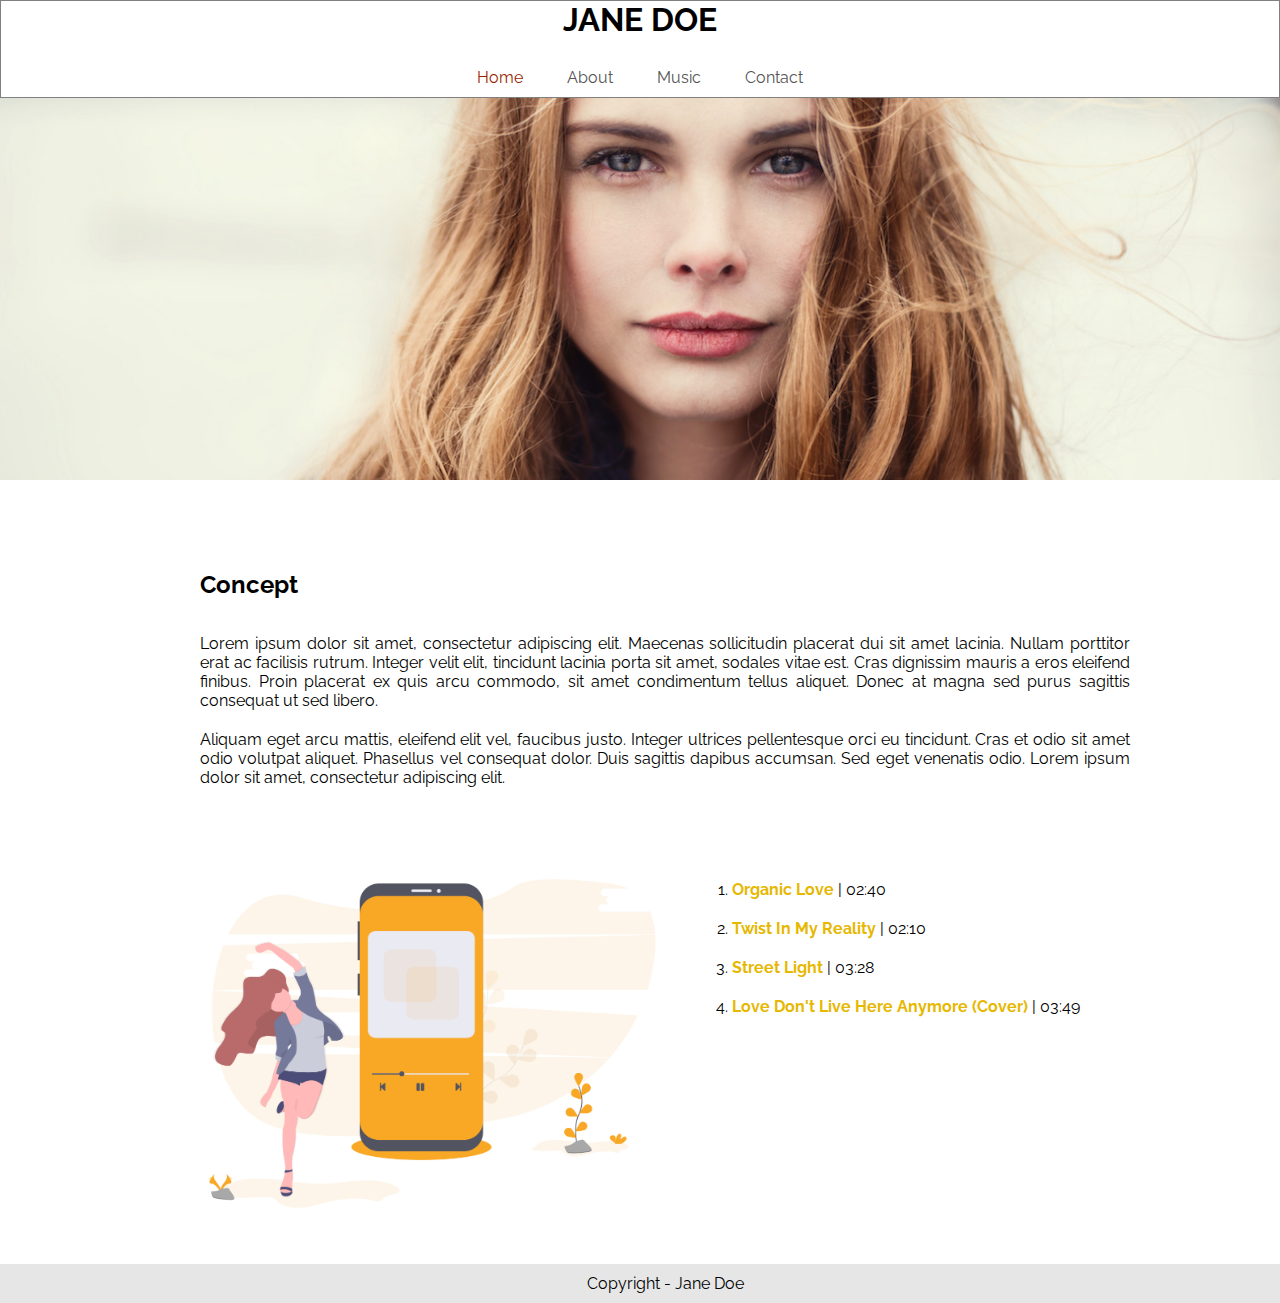
<file: index.html>
<!DOCTYPE html>
<html>
    <head>
        <title>Jane Doe</title>
        <meta charset="utf-8">
        <link href="https://fonts.googleapis.com/css2?family=Raleway:wght@400;700&display=swap" rel="stylesheet">
        <link rel="stylesheet" type="text/css" href="css/style.css">
    </head>
    <body>
        <header>
            <h1>JANE DOE</h1>
            <nav>
                <ul>
                    <li><a href="index.html" class="atual">Home</a></li>
                    <li><a href="about.html">About</a></li>
                    <li><a href="music.html">Music</a></li>
                    <li><a href="contact.html">Contact</a></li>
                </ul>
            </nav>
        </header>
        <section class="img_principal">
            <img src="img/jane.jpg" alt="Jane Doe" title="Jane Doe">
        </section>
        <h2 class="index_subtitulo">Concept</h2>
        <p>
            Lorem ipsum dolor sit amet, consectetur adipiscing elit.
            Maecenas sollicitudin placerat dui sit amet lacinia. Nullam
            porttitor erat ac facilisis rutrum. Integer velit elit, tincidunt
            lacinia porta sit amet, sodales vitae est. Cras dignissim mauris
            a eros eleifend finibus. Proin placerat ex quis arcu commodo,
            sit amet condimentum tellus aliquet. Donec at magna sed purus 
            sagittis consequat ut sed libero.
        </p>
        <p>
            Aliquam eget arcu mattis, eleifend elit vel, faucibus justo.
            Integer ultrices pellentesque orci eu tincidunt.
            Cras et odio sit amet odio volutpat aliquet. Phasellus
            vel consequat dolor. Duis sagittis dapibus accumsan. Sed eget
            venenatis odio. Lorem ipsum dolor sit amet, consectetur adipiscing elit. 
        </p>
        <img src="img/ilustra.png" alt="ilustra" title="ilustra" class="img_secundaria">
        <ol>
            <li><a href="">Organic Love</a> | 02:40</li>
            <li><a href="">Twist In My Reality</a> | 02:10</li>
            <li><a href="">Street Light</a> | 03:28</li>
            <li><a href="">Love Don't Live Here Anymore (Cover)</a> | 03:49</li>
        </ol>
        <footer>
            <p>Copyright - Jane Doe</p>
        </footer>
    </body>
</html>
</file>
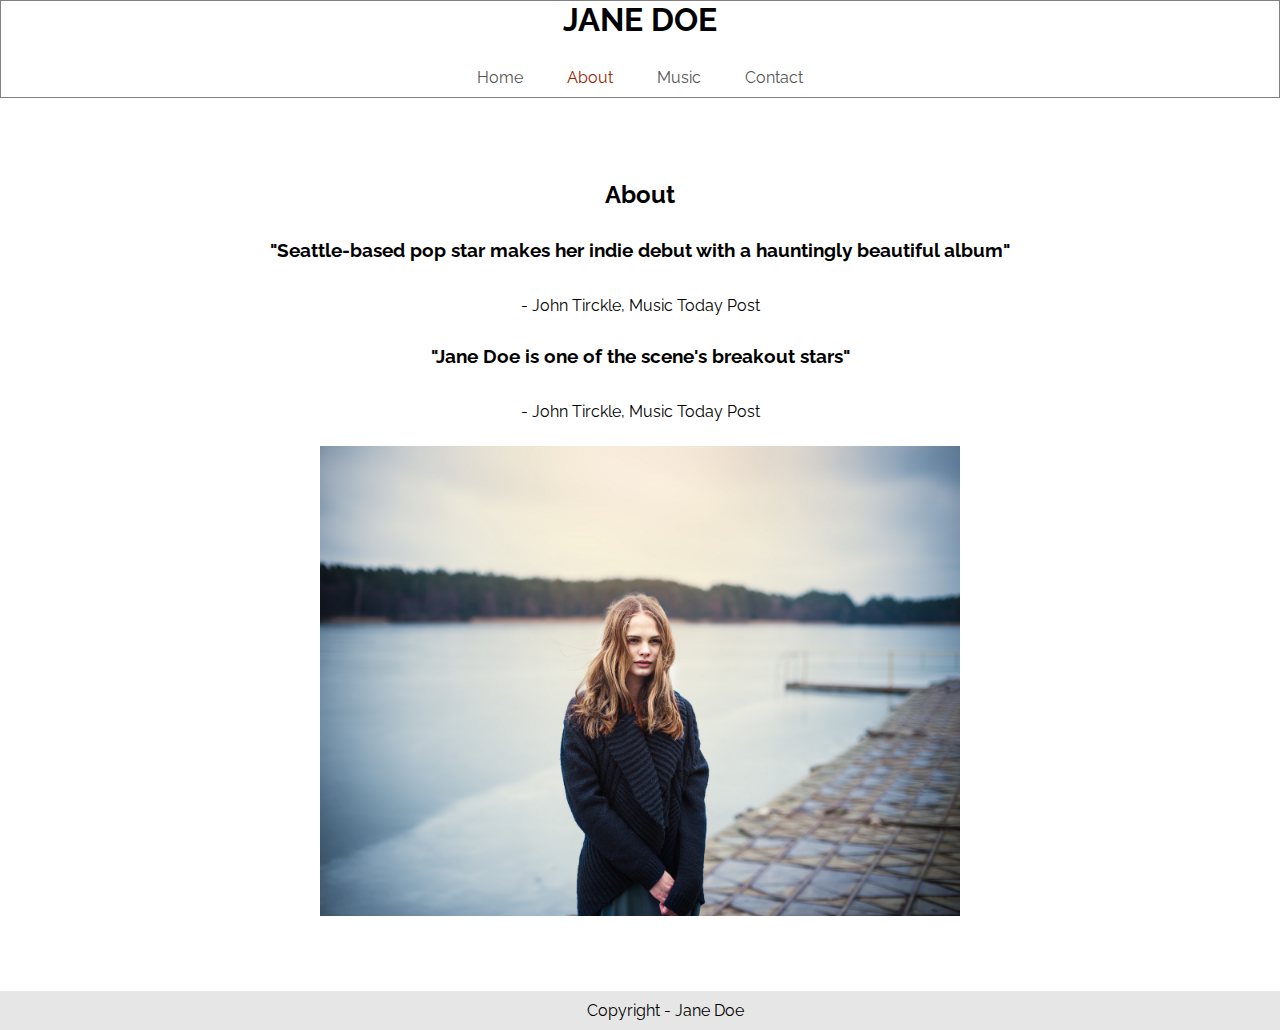
<file: about.html>
<!DOCTYPE html>
<html>
    <head>
        <title>Jane Doe</title>
        <link href="https://fonts.googleapis.com/css2?family=Raleway:wght@400;700&display=swap" rel="stylesheet"> 
        <link rel="stylesheet" href="css/style.css">
    </head>
    <body>
        <header>
            <h1>JANE DOE</h1>
            <nav>
                <ul>
                    <li><a href="index.html">Home</a></li>
                    <li><a href="about.html" class="atual">About</a></li>
                    <li><a href="music.html">Music</a></li>
                    <li><a href="contact.html">Contact</a></li>
                </ul>
            </nav>
        </header>
        <h2 id="about_subtitulo">About</h2>
        <h3 id="about_frase">"Seattle-based pop star makes her indie debut with a hauntingly beautiful album"</h3>
        <p id="john">
        - John Tirckle, Music Today Post
        </p>
        <h3 id="about_frase">"Jane Doe is one of the scene's breakout stars"</h3>
        <p id="john">
        - John Tirckle, Music Today Post
        </p>
        <img src="img/jane2.jpg" class="imagem_jane2">
        <footer>
            <p>Copyright - Jane Doe</p>
        </footer>
    </body>
</html>
</file>
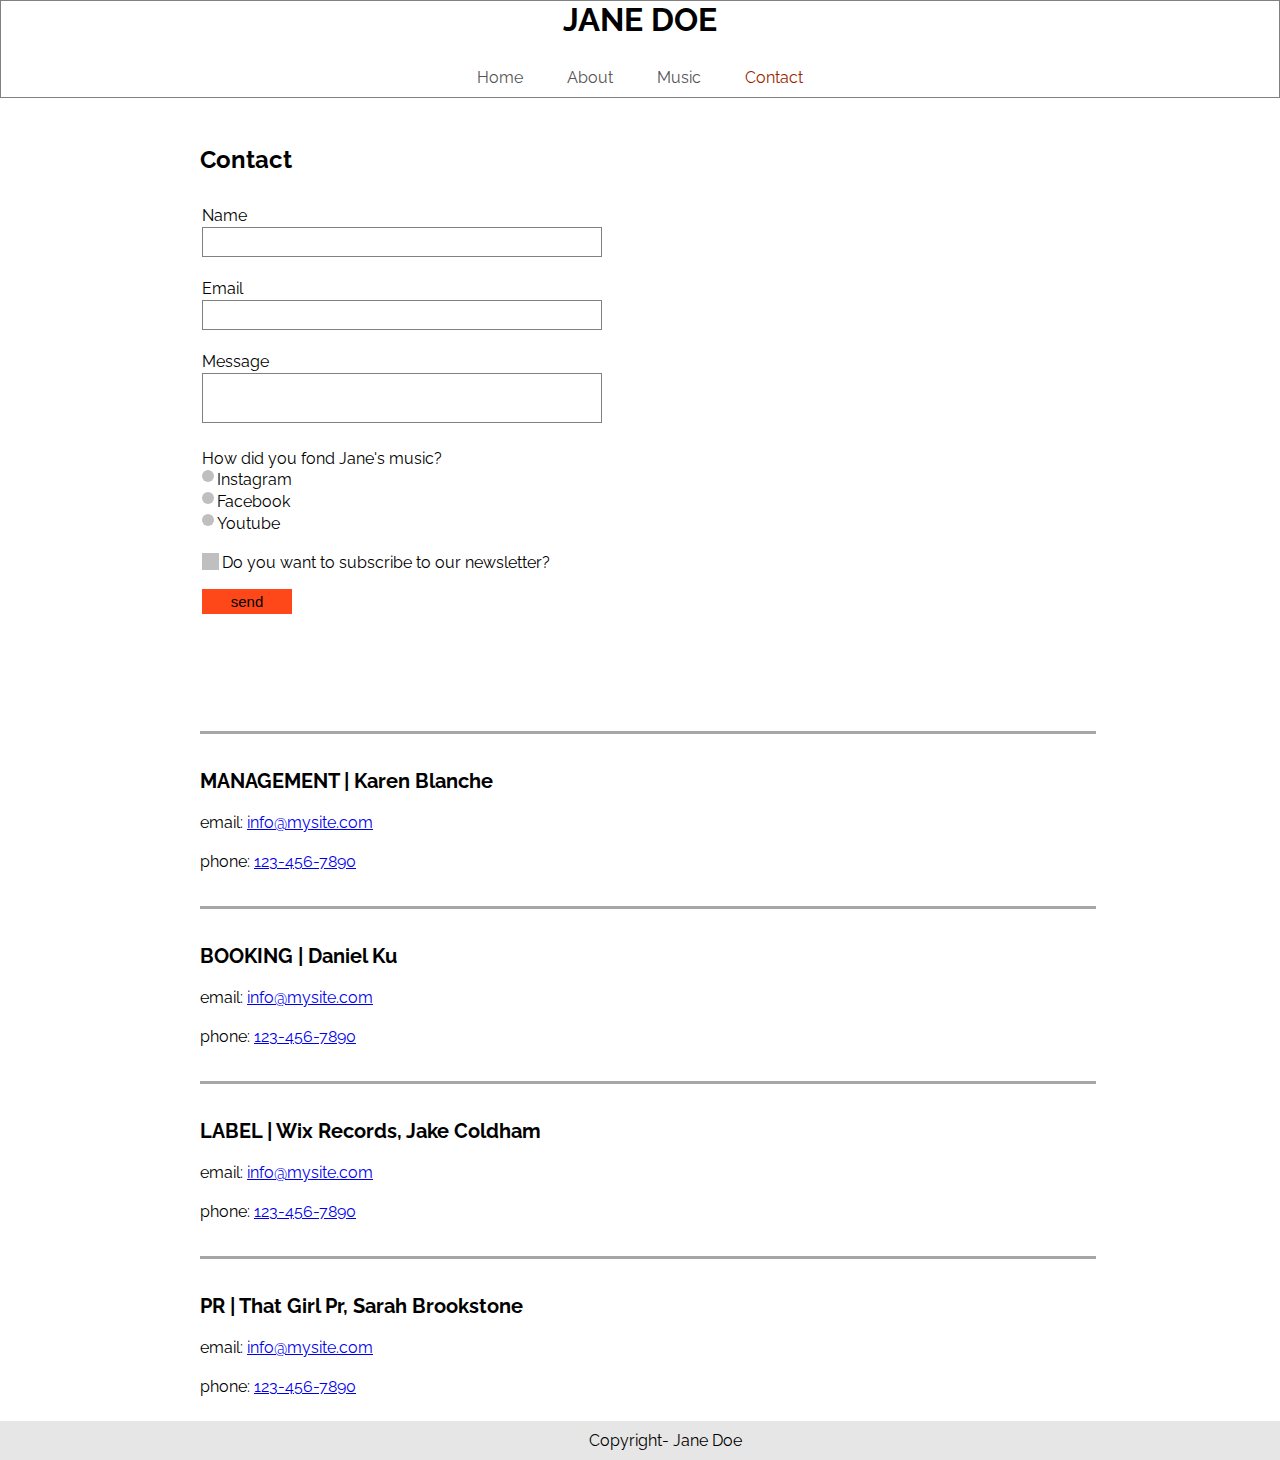
<file: contact.html>
<!DOCTYPE html>
<html>
    <head>
        <title>Contact</title>
        <link href="https://fonts.googleapis.com/css2?family=Raleway:wght@400;700&display=swap" rel="stylesheet"> 
        <link rel="stylesheet" href="css/style.css">
    </head>
    <body>
        <header>
            <h1>JANE DOE</h1>
            <nav>
                <ul>
                    <li><a href="index.html">Home</a></li>
                    <li><a href="about.html">About</a></li>
                    <li><a href="music.html">Music</a></li>
                    <li><a href="contact.html" class="atual">Contact</a></li>
                </ul>
            </nav>
        </header>
        <h2 class="music_subtitulo">Contact</h2>
        
        <form action="sucesso.html" name="contact" method="POST" data-netlify="true">
            <table class="contact_table_campos">
                <tr><td>Name</td></tr>
                <tr><td><input type="text" name="name"></td></tr>
                <tr><td>Email</td></tr>
                <tr><td><input type="email" name="email"></td></tr>
                <tr><td>Message</td></tr>
                <tr><td>
                    <textarea rows="5" cols="50" id="message_field" name="message_field"></textarea>
                </td></tr>
                <tr><td>How did you fond Jane's music?</td></tr>
                <tr><td>
                    <label class="container">
                        <div id="rede_social">Instagram</div>
                        <input type="radio" name="radio" value="instagram">
                        <span class="checkmark"></span>
                    </label>
                    <label class="container">
                        <div id="rede_social">Facebook</div>
                        <input type="radio" name="radio" value="facebook">
                        <span class="checkmark"></span>
                    </label>
                    <label class="container">
                        <div id="rede_social">Youtube</div>
                        <input type="radio" name="radio" value="youtube">
                        <span class="checkmark"></span>
                    </label>
                </td></tr>
                <tr><td>
                    <label id="container">
                        <div id="subscription_box">Do you want to subscribe to our newsletter?</div>
                        <input type="checkbox" name="box" value="subscribed">
                        <span id="checkmark"></span>
                    </label>
                </td></tr>
                <tr><td><button type="submit" id="submit_button">send</button></td></tr>
            </table>
        </form>
        <iframe class="mapa" src="https://www.google.com/maps/embed?pb=!1m18!1m12!1m3!1d543.4746242574399!2d-46.67542567010751!3d-23.60265064625225!2m3!1f0!2f0!3f0!3m2!1i1024!2i768!4f13.1!3m3!1m2!1s0x94ce50ab7feb4519%3A0x739f0ddb0439cf94!2sDigital%20House%20S%C3%A3o%20Paulo!5e0!3m2!1sen!2sbr!4v1588182415101!5m2!1sen!2sbr" width="500" height="400" frameborder="0" style="border:0;" allowfullscreen="" aria-hidden="false" tabindex="0"></iframe>
        <div class="tracejado"></div>
        <p id="contatos">MANAGEMENT | Karen Blanche</p>
        <p>email: <a href="mailto:info@mysite.com">info@mysite.com</a></p>
        <p>phone: <a href="tel:123-456-7890">123-456-7890</a></p>
        <div class="tracejado"></div>
        <p id="contatos">BOOKING | Daniel Ku</p>
        <p>email: <a href="mailto:info@mysite.com">info@mysite.com</a></p>
        <p>phone: <a href="tel:123-456-7890">123-456-7890</a></p>
        <div class="tracejado"></div>
        <p id="contatos">LABEL | Wix Records, Jake Coldham</p>
        <p>email: <a href="mailto:info@mysite.com">info@mysite.com</a></p>
        <p>phone: <a href="tel:123-456-7890">123-456-7890</a></p>
        <div class="tracejado"></div>
        <p id="contatos">PR | That Girl Pr, Sarah Brookstone</p>
        <p>email: <a href="mailto:info@mysite.com">info@mysite.com</a></p>
        <p>phone: <a href="tel:123-456-7890">123-456-7890</a></p>
        <div style="margin-bottom: 25px;"></div>
        <footer>
            <p>Copyright- Jane Doe</p>
        </footer>
    </body>
</html>
</file>
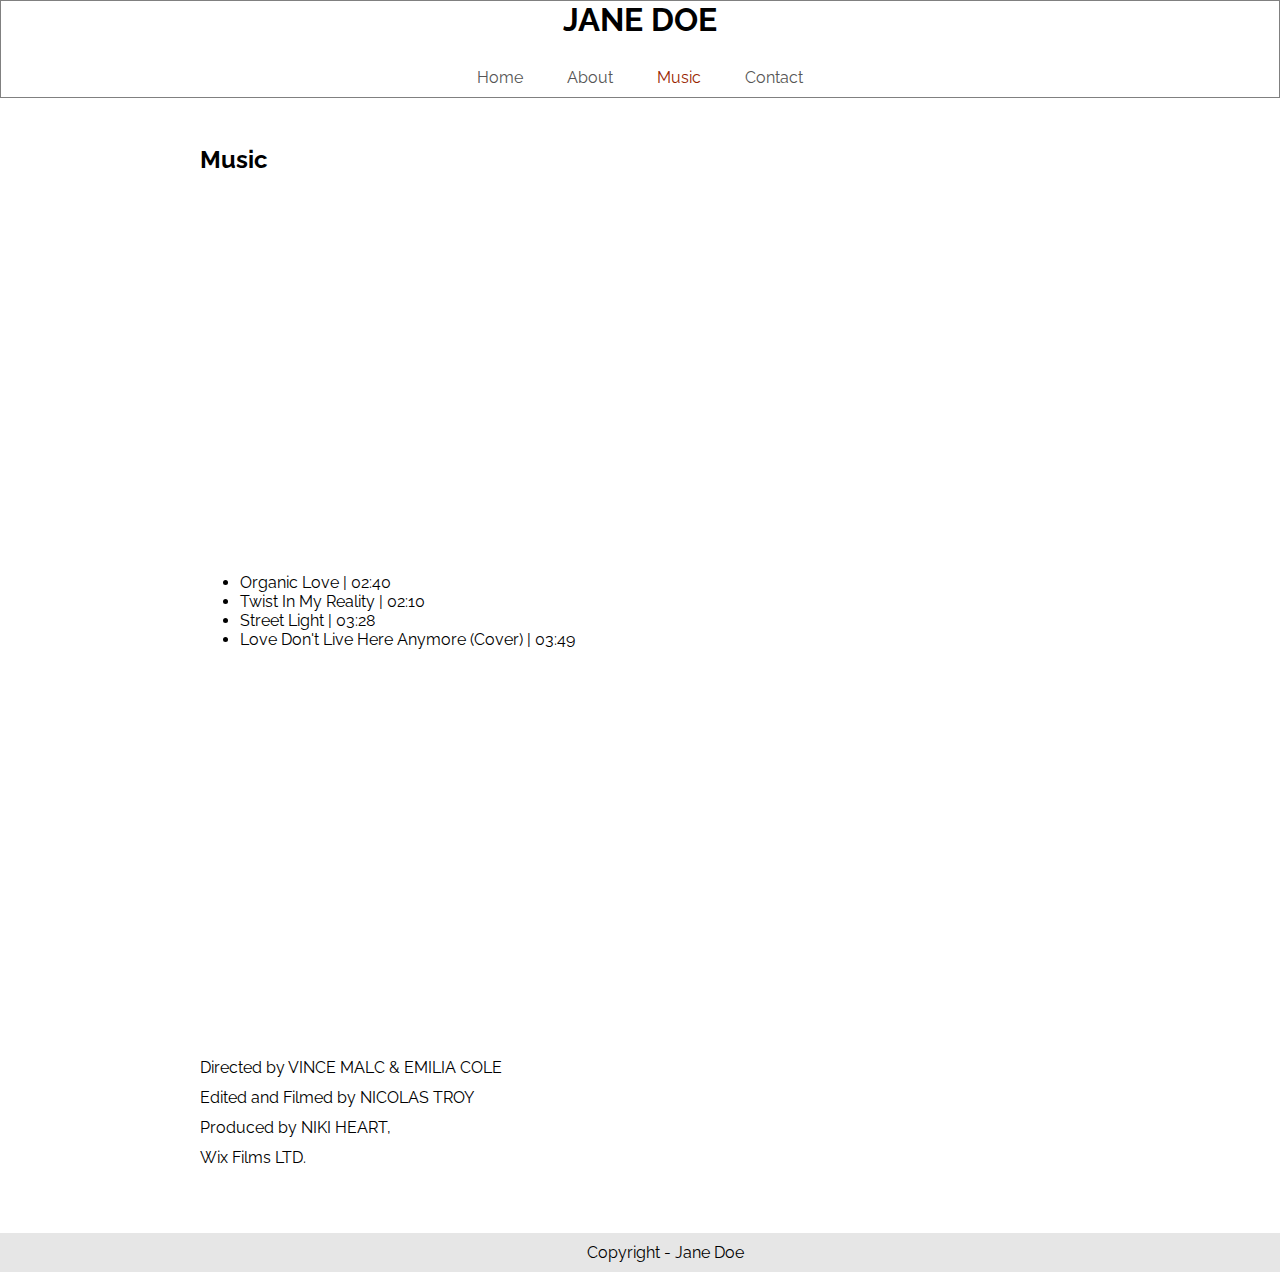
<file: music.html>
<!DOCTYPE html>
<html>
    <head>
        <title>Jane Doe</title>
        <meta charset="utf-8">
        <link href="https://fonts.googleapis.com/css2?family=Raleway:wght@400;700&display=swap" rel="stylesheet"> 
        <link rel="stylesheet" href="css/style.css">
    </head>
    <body>
        <header>
            <h1>JANE DOE</h1>
            <nav>
                <ul>
                    <li><a href="index.html">Home</a></li>
                    <li><a href="about.html">About</a></li>
                    <li><a href="music.html" class="atual">Music</a></li>
                    <li><a href="contact.html">Contact</a></li>
                </ul>
            </nav>
        </header>
        <h2 class="music_subtitulo">Music</h2>
        <iframe src="https://player.vimeo.com/video/135166028" width="640" height="360" frameborder="0" allow="autoplay; fullscreen" id="music_video" allowfullscreen></iframe>
        <ul id="music_ul">
            <li>Organic Love | 02:40</li>
            <li>Twist In My Reality | 02:10</li>
            <li>Street Light | 03:28</li>
            <li>Love Don't Live Here Anymore (Cover) | 03:49</li>
        </ul>
        <iframe src="https://player.vimeo.com/video/134861419" width="640" height="360" frameborder="0" allow="autoplay; fullscreen" id="music_video" allowfullscreen></iframe>
        <p id="music_info">
            Directed by VINCE MALC & EMILIA COLE
            <br />
            Edited and Filmed by NICOLAS TROY
            <br />
            Produced by NIKI HEART,
            <br />
            Wix Films LTD.
        </p>
        <footer>
            <p>Copyright - Jane Doe</p>
        </footer>
    </body>
</html>
</file>
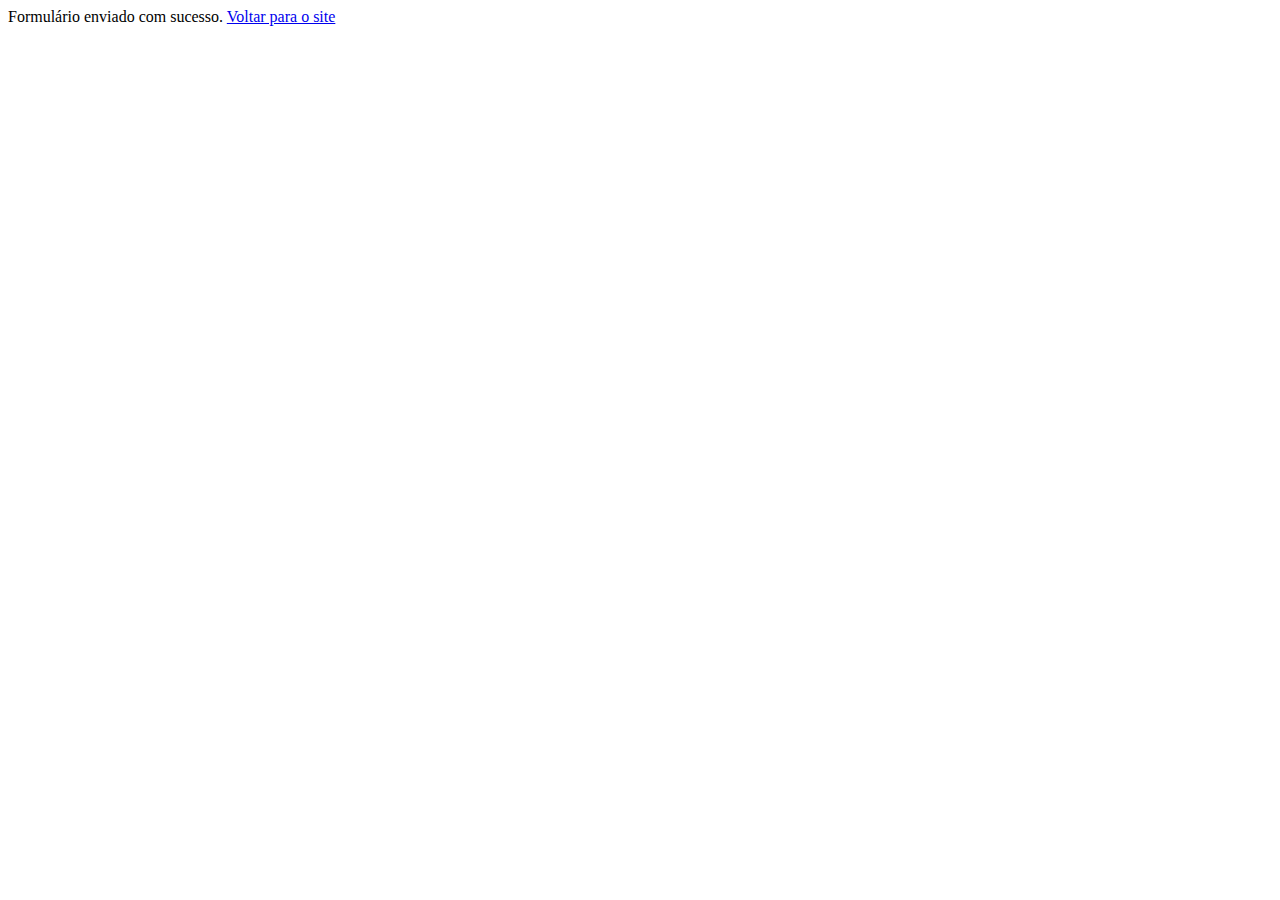
<file: sucesso.html>
<!DOCTYPE html>
<html>
    <head>
        <meta charset="utf-8">
        <title>Sucesso</title>
    </head>
    <body>
        Formulário enviado com sucesso.
        <a href="index.html">Voltar para o site</a>
    </body>
</html>
</file>
<file: css/style.css>
/*
@impot url("https://fonts.googleapis.com/css2?family=Raleway:wght@400;700&display=swap");
*/

/* geral */

* {
    box-sizing: border-box;
    border: 0px;
    padding: 0px;
    margin: 0px;
}

body {
    font-family: 'Raleway', sans-serif;
}

h1 {
    margin-bottom: 20px;
}

header {
    text-align: center;
    width: 100%;
    position: fixed;
    top: 0;
    background: #FFF;
    border: 1px solid gray;
    z-index: 999;
}

nav ul {
    padding-left: 0px;
}

nav ul li {
    display: inline-block;
    padding: 10px 20px;
}

nav ul li a {
    text-decoration: none;
    color: #555;
}

nav ul li a.atual {
    color: #991f00;
}

footer p {
    padding-top: 10px;
    text-align: center;
    background-color: #e6e6e6;
    padding-bottom: 10px;
}

/* index.html */

section img {
    display: block;
    margin-left: auto;
    margin-right: auto;
    width: 100%;
    object-fit: cover;
    height: 400px;
    margin-top: 80px;
}

h2.index_subtitulo {
    margin-top: 10px;
    padding-top: 80px;
    padding-left: 200px;
    padding-bottom: 15px;
}

p {
    padding-left: 200px;
    padding-right: 150px;
    padding-top: 20px;
    text-align: center;
    text-align: justify;
}

img.img_secundaria {
    width: 55%;
    height: 55%;
    padding-left: 160px;
    padding-top: 60px;
    padding-bottom: 20px;
}

ol {
    position: absolute;
    right: 200px;
    top: 880px;
}

ol li {
    padding-bottom: 20px;
}

ol li a {
    font-weight: bold;
    text-decoration: none;
    color: #e6b800;
}

/*musica.html*/

#music_ul {
    margin-left: 240px;
}

#music_video {
    margin-top: 20px;
    margin-left: 200px;
}

#music_info {
    line-height: 30px;
    margin-bottom: 60px;
}

h2.music_subtitulo {
    margin-top: 145px;
    margin-left: 200px;
    margin-bottom: 15px;
}

/* about.html */

#about_subtitulo {
    margin-top: 180px;
    text-align: center;
}

h3#about_frase {
    margin-top: 30px;
    text-align: center;
}

p#john {
    margin-top: 15px;
    padding-left: 150px;
    text-align: center;
}

.imagem_jane2 {
    margin-bottom: 75px;
    margin-top: 25px;
    width: 50%;
    margin-left: auto;
    margin-right: auto;
    display: block;
}

/* contact.html */

table.contact_table_campos {
    margin-top: 30px;
    margin-left: 200px;
}

table tr td input, table tr td textarea {
    border: 1px solid gray;
    height: 30px;
    width: 400px;
    font-size: 17px;
    resize: none;
    font-family: 'Raleway', sans-serif;
    margin-bottom: 20px;
}

table tr td textarea#message_field {
    height: 50px;
}


/* contact.html - radio button */

.container {
    display: block;
    position: relative;
    cursor: pointer;
    -webkit-user-select: none;
    -moz-user-select: none;
    -ms-user-select: none;
    user-select: none;
}

.container input {
    position: absolute;
    cursor: pointer;
    opacity: 0;
    width: 0px;
    height: 0px;
}

.checkmark {
    position: absolute;
    top: 0;
    left: 0;
    height: 12px;
    width: 12px;
    background-color: #bfbfbf;
    border-radius: 50%;
}

.container:hover input ~ .checkmark {
    background-color: #737373;
}

.checkmark:after {
    content: "";
    position: absolute;
    display: none;
}

.container input:checked ~ .checkmark:after {
    display: block;
}

.container .checkmark:after {
    bottom: 1px;
    right: 1px;
    width: 8px;
    height: 8px;
    border-radius: 50%;
    background: #262626;
}

div#rede_social {
    margin-left: 15px;
    margin-bottom: 3px;
}

/* contact.html - checkbox */

#container {
    display: block;
    position: relative;
    cursor: pointer;
    -webkit-user-select: none;
    -moz-user-select: none;
    -ms-user-select: none;
    user-select: none;
}

#container input {
    position: absolute;
    opacity: 0;
    cursor: pointer;
    height: 0px;
    width: 0px;
}

#checkmark {
    position: absolute;
    top: 0;
    left: 0;
    height: 17px;
    width: 17px;
    background-color: #bfbfbf;
}

#container:hover input ~ #checkmark {
    background-color: #737373;
}

#checkmark:after {
    content: "";
    position: absolute;
    display: none;
}

#container input:checked ~ #checkmark:after {
    display: block;
}

#container #checkmark:after {
    left: 4px;
    top: 2px;
    width: 5px;
    height: 10px;
    border: solid black;
    border-width: 0 3px 3px 0;
    -webkit-transform: rotate(45deg);
    -ms-transform: rotate(45deg);
    transform: rotate(45deg);
}

div#subscription_box {
    margin-top: 15px;
    margin-left: 20px;
}

/* contact.html - submit button */
button#submit_button {
    margin-top: 15px;
    margin-bottom: 80px;
    background-color: rgb(255, 72, 26);
    width: 90px;
    height: 25px;
    font-size: 15px;
}

/* contact.html - resto */

.mapa {
    position: absolute;
    top: 200px;
    right: 120px;
}

div.tracejado {
    height: 3px;
    width: 70%;
    background-color: #a6a6a6;
    margin-bottom: 15px;
    margin-top: 35px;
    margin-left: 200px;
}

p#contatos {
    font-size: 20px;
    font-weight: bold;
}
</file>
